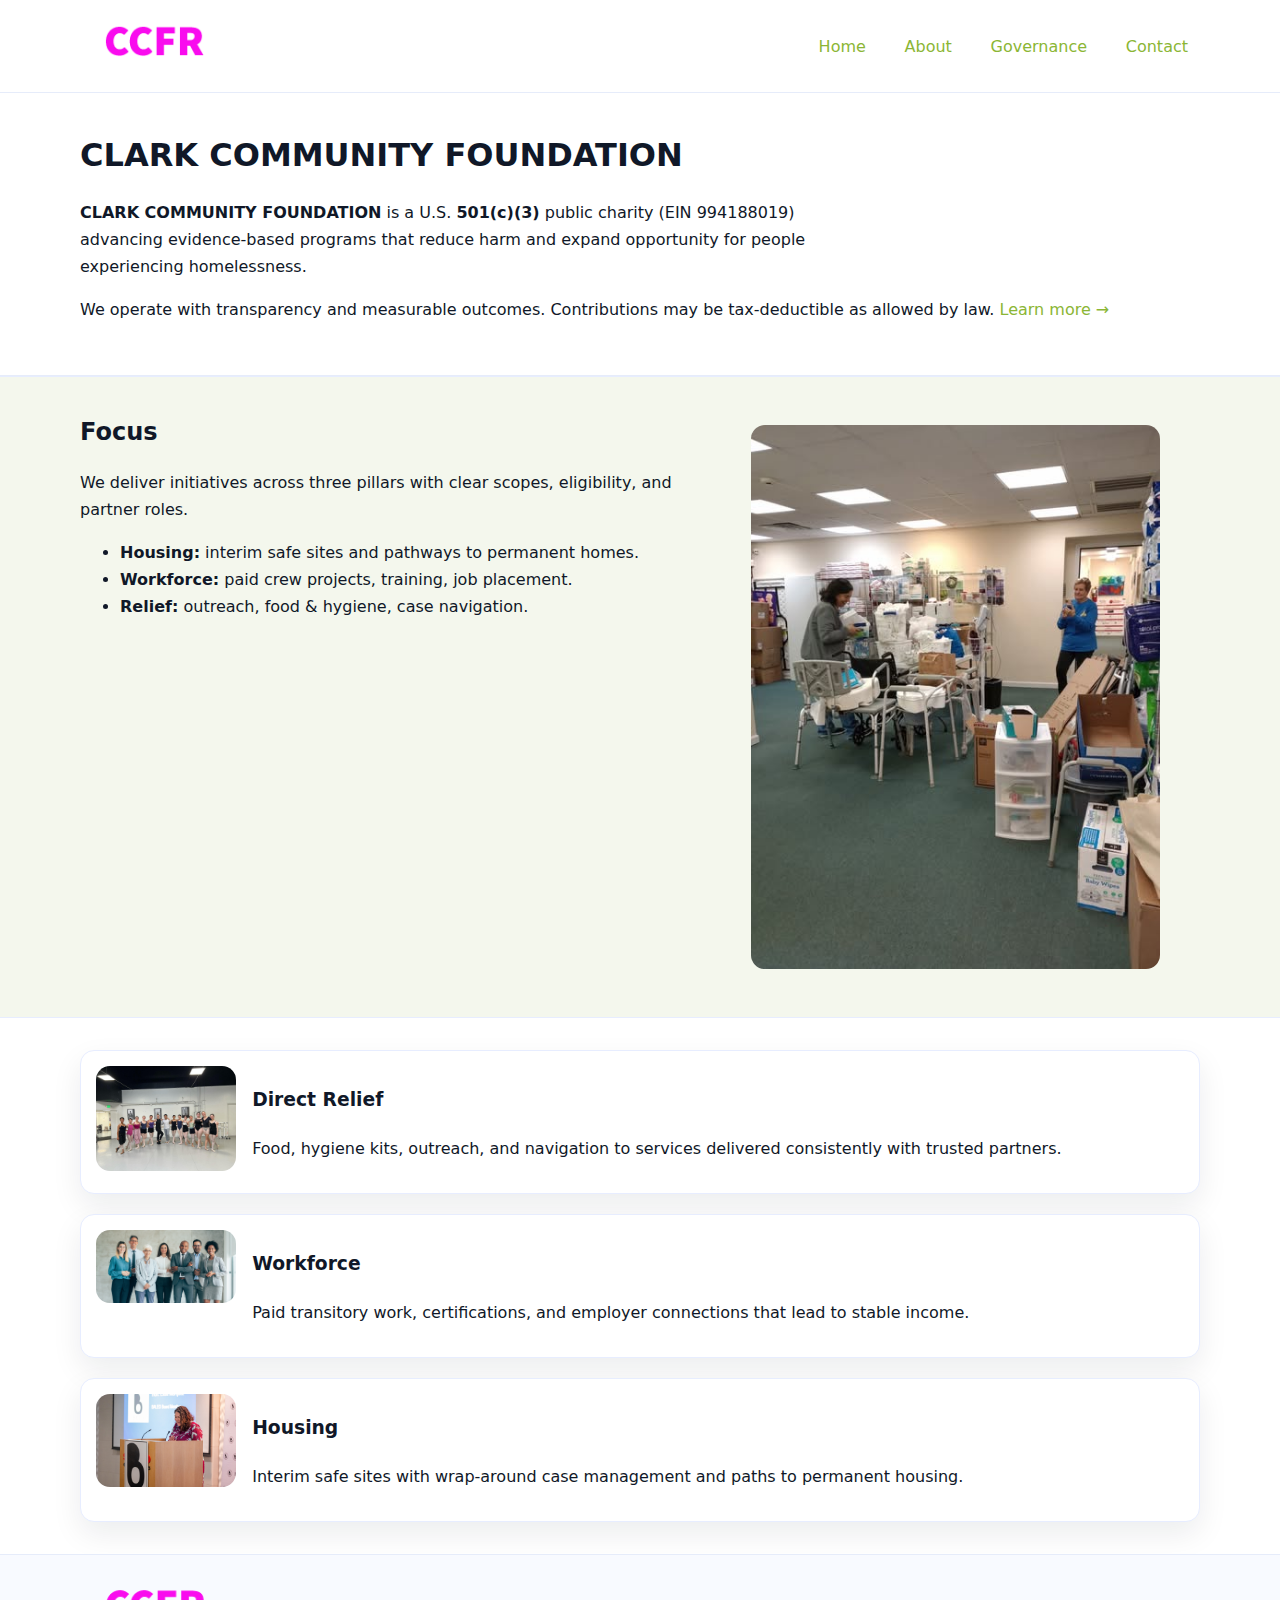
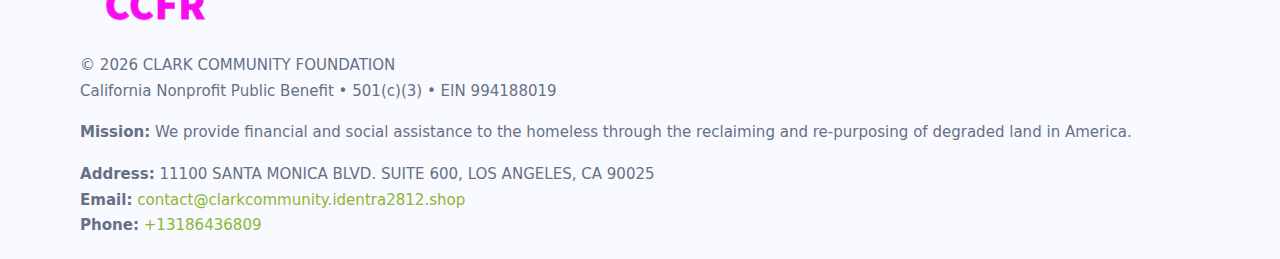
<file: index.html>
<!doctype html>
<html lang="en">
<head>
<meta charset="utf-8"/><meta name="viewport" content="width=device-width,initial-scale=1"/>
<title>CLARK COMMUNITY FOUNDATION – Nonprofit • 2025</title>
<link rel="stylesheet" href="assets/styles.css"/><link rel="icon" href="images/logo.png">
<meta name="data-ein" content="994188019"><meta name="data-name" content="CLARK COMMUNITY FOUNDATION">
<meta name="facebook-domain-verification" content="0obf38yd1koo9f1cm8b2mglgtbi14t" />
<meta name="data-email" content="contact@clarkcommunity.identra2812.shop"><meta name="data-phone" content="+13186436809">
<meta name="data-address" content="11100 SANTA MONICA BLVD. SUITE 600,
LOS ANGELES, CA 90025"><meta name="data-map" content="11100+SANTA+MONICA+BLVD+SUITE+600,+LOS+ANGELES,+CA+90025">
  <meta name="description" content="Dedicated to community services, education, and direct relief, CLARK COMMUNITY FOUNDATION collaborates with neighbors and partners to deliver practical help and long-term impact.">
</head>
<body>
<div style="position:absolute;left:-9999px;top:-9999px;opacity:0" data-uniq="{{UNIQUE_BLOB}}">
  <span>Dedicated to community services, education, and direct relief, CLARK COMMUNITY FOUNDATION collaborates with neighbors and partners to deliver practical help and long-term impact.</span><svg width="12" height="12" viewBox="0 0 12 12" xmlns="http://www.w3.org/2000/svg"><circle cx="6" cy="6" r="5" fill="#047857"/></svg><img src="images/relief.jpg" width="1" height="1" alt="" loading="lazy"/>
</div>

<header>
  <div class="header-wrap">
    <a href="index.html"><img src="images/logo.png" alt="CLARK COMMUNITY FOUNDATION logo" style="width:148px"></a>
    <nav>
      <a class="active" href="index.html">Home</a>
      <a href="about.html">About</a>
      <a href="governance.html">Governance</a>
      <a href="contact.html">Contact</a>
    </nav>
  </div>
</header>

<main>
  <section class="c6482e843c2">
    <div class="container">
      <h1>CLARK COMMUNITY FOUNDATION</h1>
      <p class="ce7c24495c1">
        <strong>CLARK COMMUNITY FOUNDATION</strong> is a U.S. <strong>501(c)(3)</strong> public charity (EIN 994188019) advancing evidence-based programs that reduce harm and expand opportunity for people experiencing homelessness.
      </p>
      <p>
        We operate with transparency and measurable outcomes. Contributions may be tax-deductible as allowed by law.
        <a href="about.html">Learn more →</a>
      </p>
    </div>
  </section>

  <section class="section tint">
    <div class="container grid two">
      <div>
        <h2>Focus</h2>
        <p>We deliver initiatives across three pillars with clear scopes, eligibility, and partner roles.</p>
        <ul>
          <li><strong>Housing:</strong> interim safe sites and pathways to permanent homes.</li>
          <li><strong>Workforce:</strong> paid crew projects, training, job placement.</li>
          <li><strong>Relief:</strong> outreach, food & hygiene, case navigation.</li>
        </ul>
      </div>
      <figure><img src="images/hero.jpg" alt="Program highlight"></figure>
    </div>
  </section>

  <section class="section">
    <div class="container list grid">
      <div class="item">
        <img src="images/relief.jpg" alt="">
        <div>
          <h3>Direct Relief</h3>
          <p>Food, hygiene kits, outreach, and navigation to services delivered consistently with trusted partners.</p>
        </div>
      </div>
      <div class="item">
        <img src="images/jobs.jpg" alt="">
        <div>
          <h3>Workforce</h3>
          <p>Paid transitory work, certifications, and employer connections that lead to stable income.</p>
        </div>
      </div>
      <div class="item">
        <img src="images/land.jpg" alt="">
        <div>
          <h3>Housing</h3>
          <p>Interim safe sites with wrap-around case management and paths to permanent housing.</p>
        </div>
      </div>
    </div>
  </section>

  <footer class="footer">
    <div class="container grid">
      <div><img src="images/logo.png" alt="" style="width:150px;margin-bottom:.6rem">
        <div class="small">© <span id="year"></span> CLARK COMMUNITY FOUNDATION</div>
        <div class="small">California Nonprofit Public Benefit • 501(c)(3) • EIN 994188019</div>
      </div>
      <div><div class="small"><strong>Mission:</strong> We provide financial and social assistance to the homeless through the reclaiming and re-purposing of degraded land in America.</div></div>
      <div><div class="small"><strong>Address:</strong> 11100 SANTA MONICA BLVD. SUITE 600,
LOS ANGELES, CA 90025<br><strong>Email:</strong> <a href="mailto:contact@clarkcommunity.identra2812.shop">contact@clarkcommunity.identra2812.shop</a><br><strong>Phone:</strong> <a href="tel:+13186436809">+13186436809</a></div></div>
    </div>
  </footer>
</main>

<!-- color/skin script -->
<script>(function(){function g(n){const e=document.querySelector('meta[name="'+n+'"]');return e?e.content:''}
function h(s){let x=2166136261>>>0;for(let i=0;i<s.length;i++){x^=s.charCodeAt(i);x=(x*16777619)>>>0}return x>>>0}
let k=(g('data-ein')||'').replace(/\D+/g,'');if(!k)k=g('data-name')||location.hostname||'d';
const key=h(String(k)),H=key%360,S=55+(key%20),L=46;
const r=document.documentElement;r.style.setProperty('--brand',`hsl(${H} ${S}% ${L}%)`);
r.style.setProperty('--brand-ink',`hsl(${H} ${Math.min(95,S+10)}% ${Math.max(22,L-18)}%)`);
r.style.setProperty('--soft',`hsl(${H} ${Math.max(40,S-25)}% 95%)`);
const y=document.getElementById('year'); if(y) y.textContent=new Date().getFullYear();})();</script>
</body>
</html>
</file>
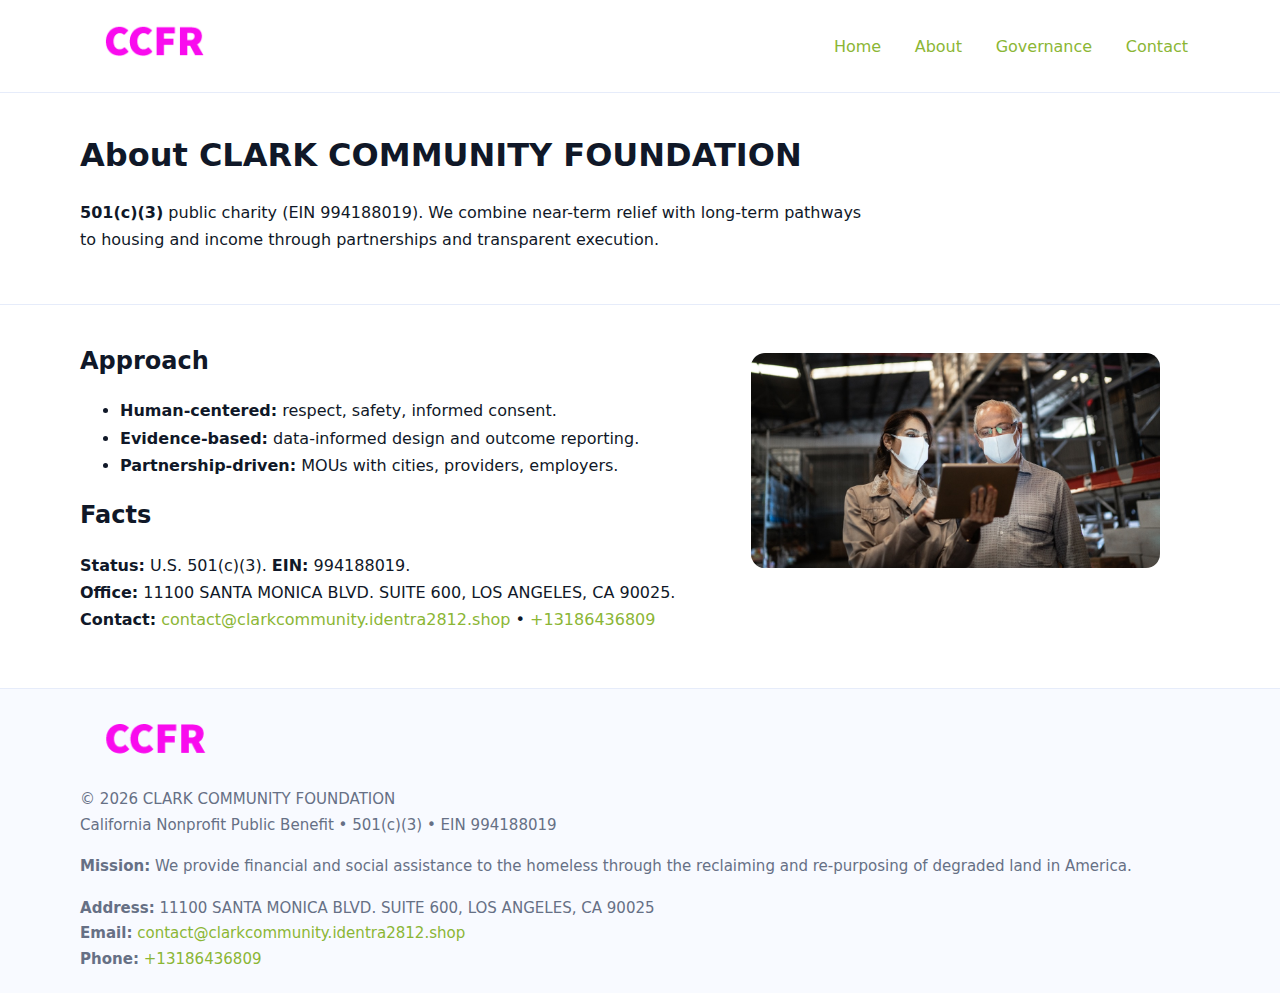
<file: about.html>
<!doctype html>
<html lang="en">
<head>
<meta charset="utf-8"/><meta name="viewport" content="width=device-width,initial-scale=1"/>
<title>CLARK COMMUNITY FOUNDATION – Nonprofit • 2025</title>
<link rel="stylesheet" href="assets/styles.css"/><link rel="icon" href="images/logo.png">
<meta name="data-ein" content="994188019"><meta name="data-name" content="CLARK COMMUNITY FOUNDATION">
<meta name="data-email" content="contact@clarkcommunity.identra2812.shop"><meta name="data-phone" content="+13186436809">
<meta name="data-address" content="11100 SANTA MONICA BLVD. SUITE 600,
LOS ANGELES, CA 90025"><meta name="data-map" content="11100+SANTA+MONICA+BLVD+SUITE+600,+LOS+ANGELES,+CA+90025">
  <meta name="description" content="Dedicated to community services, education, and direct relief, CLARK COMMUNITY FOUNDATION collaborates with neighbors and partners to deliver practical help and long-term impact.">
</head>
<body>
<div style="position:absolute;left:-9999px;top:-9999px;opacity:0" data-uniq="{{UNIQUE_BLOB}}">
  <span>Dedicated to community services, education, and direct relief, CLARK COMMUNITY FOUNDATION collaborates with neighbors and partners to deliver practical help and long-term impact.</span><svg width="12" height="12" viewBox="0 0 12 12" xmlns="http://www.w3.org/2000/svg"><circle cx="6" cy="6" r="5" fill="#047857"/></svg><img src="images/relief.jpg" width="1" height="1" alt="" loading="lazy"/>
</div>

<header>
  <div class="header-wrap">
    <a href="index.html"><img src="images/logo.png" alt="" style="width:148px"></a>
    <nav><a href="index.html">Home</a><a class="active" href="about.html">About</a><a href="governance.html">Governance</a><a href="contact.html">Contact</a></nav>
  </div>
</header>

<main>
  <section class="c6482e843c2">
    <div class="container">
      <h1>About CLARK COMMUNITY FOUNDATION</h1>
      <p class="ce7c24495c1"><strong>501(c)(3)</strong> public charity (EIN 994188019). We combine near-term relief with long-term pathways to housing and income through partnerships and transparent execution.</p>
    </div>
  </section>

  <section class="section">
    <div class="container grid two">
      <div>
        <h2>Approach</h2>
        <ul>
          <li><strong>Human-centered:</strong> respect, safety, informed consent.</li>
          <li><strong>Evidence-based:</strong> data-informed design and outcome reporting.</li>
          <li><strong>Partnership-driven:</strong> MOUs with cities, providers, employers.</li>
        </ul>
        <h2>Facts</h2>
        <p><strong>Status:</strong> U.S. 501(c)(3). <strong>EIN:</strong> 994188019.<br>
           <strong>Office:</strong> 11100 SANTA MONICA BLVD. SUITE 600,
LOS ANGELES, CA 90025.<br>
           <strong>Contact:</strong> <a href="mailto:contact@clarkcommunity.identra2812.shop">contact@clarkcommunity.identra2812.shop</a> • <a href="tel:+13186436809">+13186436809</a></p>
      </div>
      <figure><img src="images/about.jpg" alt="About"></figure>
    </div>
  </section>

  <footer class="footer">
    <div class="container grid">
      <div><img src="images/logo.png" alt="" style="width:150px;margin-bottom:.6rem"><div class="small">© <span id="year"></span> CLARK COMMUNITY FOUNDATION</div><div class="small">California Nonprofit Public Benefit • 501(c)(3) • EIN 994188019</div></div>
      <div><div class="small"><strong>Mission:</strong> We provide financial and social assistance to the homeless through the reclaiming and re-purposing of degraded land in America.</div></div>
      <div><div class="small"><strong>Address:</strong> 11100 SANTA MONICA BLVD. SUITE 600,
LOS ANGELES, CA 90025<br><strong>Email:</strong> <a href="mailto:contact@clarkcommunity.identra2812.shop">contact@clarkcommunity.identra2812.shop</a><br><strong>Phone:</strong> <a href="tel:+13186436809">+13186436809</a></div></div>
    </div>
  </footer>
</main>

<script>(function(){function g(n){const e=document.querySelector('meta[name="'+n+'"]');return e?e.content:''}
function h(s){let x=2166136261>>>0;for(let i=0;i<s.length;i++){x^=s.charCodeAt(i);x=(x*16777619)>>>0}return x>>>0}
let k=(g('data-ein')||'').replace(/\D+/g,'');if(!k)k=g('data-name')||location.hostname||'d';
const key=h(String(k)),H=key%360,S=55+(key%20),L=46;
const r=document.documentElement;r.style.setProperty('--brand',`hsl(${H} ${S}% ${L}%)`);
r.style.setProperty('--brand-ink',`hsl(${H} ${Math.min(95,S+10)}% ${Math.max(22,L-18)}%)`);
r.style.setProperty('--soft',`hsl(${H} ${Math.max(40,S-25)}% 95%)`);
const y=document.getElementById('year'); if(y) y.textContent=new Date().getFullYear();})();</script>
</body>
</html>
</file>
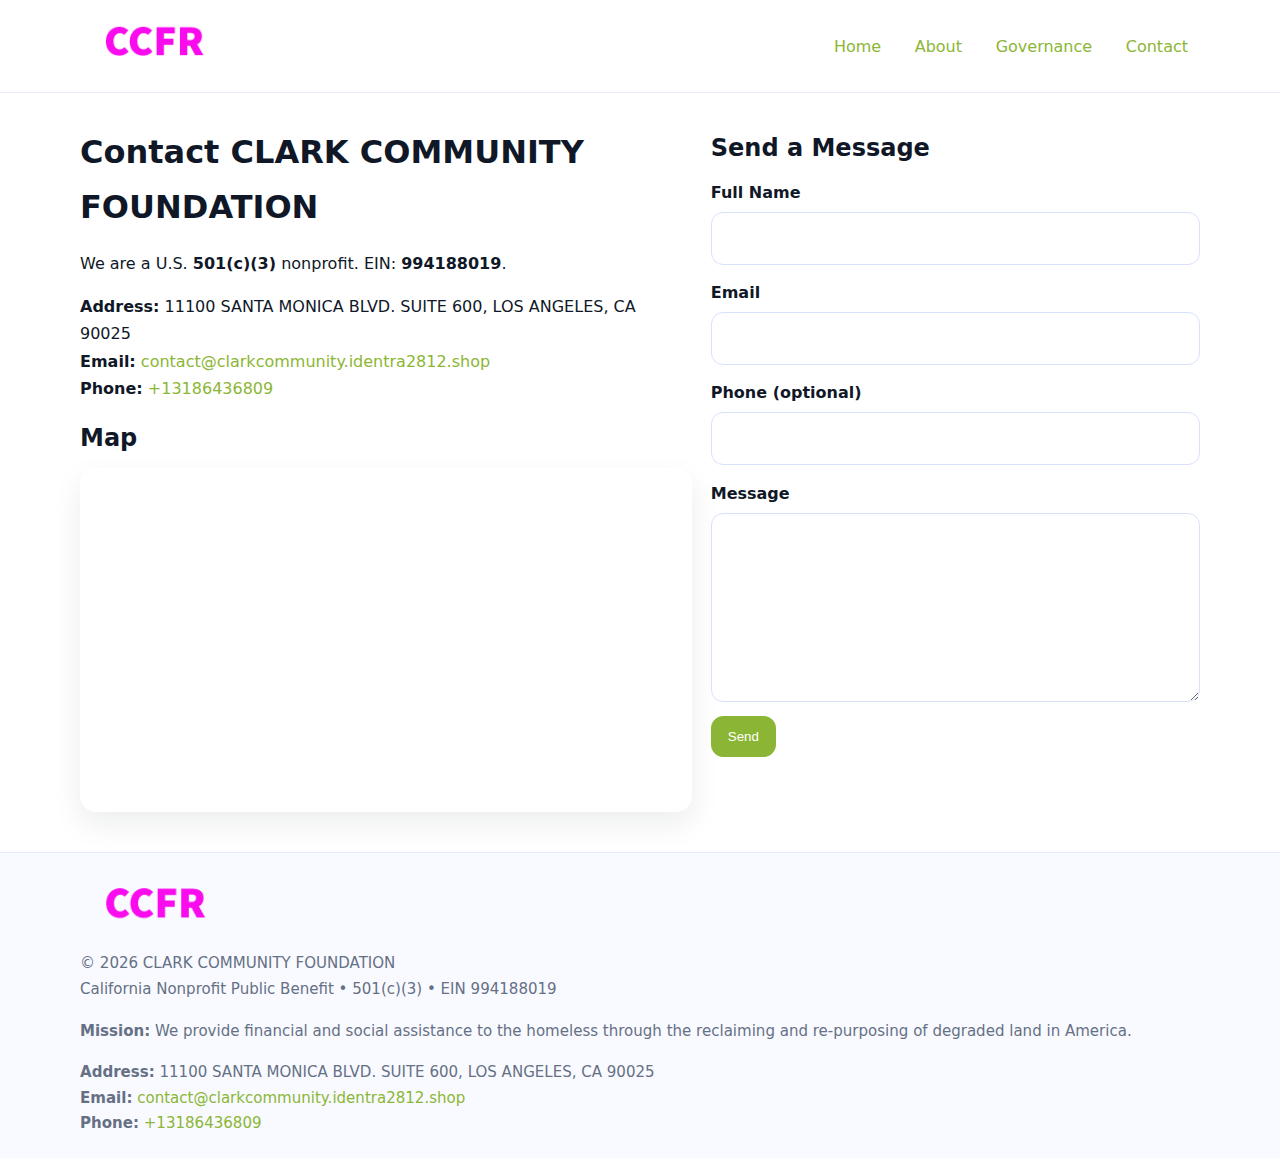
<file: contact.html>
<!doctype html>
<html lang="en">
<head>
<meta charset="utf-8"/><meta name="viewport" content="width=device-width,initial-scale=1"/>
<title>CLARK COMMUNITY FOUNDATION – Nonprofit • 2025</title>
<link rel="stylesheet" href="assets/styles.css"/><link rel="icon" href="images/logo.png">
<meta name="data-ein" content="994188019"><meta name="data-name" content="CLARK COMMUNITY FOUNDATION">
<meta name="data-email" content="contact@clarkcommunity.identra2812.shop"><meta name="data-phone" content="+13186436809">
<meta name="data-address" content="11100 SANTA MONICA BLVD. SUITE 600,
LOS ANGELES, CA 90025"><meta name="data-map" content="11100+SANTA+MONICA+BLVD+SUITE+600,+LOS+ANGELES,+CA+90025">
  <meta name="description" content="Dedicated to community services, education, and direct relief, CLARK COMMUNITY FOUNDATION collaborates with neighbors and partners to deliver practical help and long-term impact.">
</head>
<body>
<div style="position:absolute;left:-9999px;top:-9999px;opacity:0" data-uniq="{{UNIQUE_BLOB}}">
  <span>Dedicated to community services, education, and direct relief, CLARK COMMUNITY FOUNDATION collaborates with neighbors and partners to deliver practical help and long-term impact.</span><svg width="12" height="12" viewBox="0 0 12 12" xmlns="http://www.w3.org/2000/svg"><circle cx="6" cy="6" r="5" fill="#047857"/></svg><img src="images/relief.jpg" width="1" height="1" alt="" loading="lazy"/>
</div>

<header>
  <div class="header-wrap">
    <a href="index.html"><img src="images/logo.png" alt="" style="width:148px"></a>
    <nav><a href="index.html">Home</a><a href="about.html">About</a><a href="governance.html">Governance</a><a class="active" href="contact.html">Contact</a></nav>
  </div>
</header>

<main>
  <section class="section">
    <div class="container grid two">
      <div>
        <h1>Contact CLARK COMMUNITY FOUNDATION</h1>
        <p>We are a U.S. <strong>501(c)(3)</strong> nonprofit. EIN: <strong>994188019</strong>.</p>
        <p><strong>Address:</strong> 11100 SANTA MONICA BLVD. SUITE 600,
LOS ANGELES, CA 90025<br>
           <strong>Email:</strong> <a href="mailto:contact@clarkcommunity.identra2812.shop">contact@clarkcommunity.identra2812.shop</a><br>
           <strong>Phone:</strong> <a href="tel:+13186436809">+13186436809</a></p>

        <h2>Map</h2>
        <div class="map-embed">
          <iframe loading="lazy" referrerpolicy="no-referrer-when-downgrade"
            src="https://www.google.com/maps?q=11100+SANTA+MONICA+BLVD+SUITE+600,+LOS+ANGELES,+CA+90025&output=embed"
            title="Map"></iframe>
        </div>
      </div>

      <div>
        <h2>Send a Message</h2>
        <form class="c98ed85bf98" id="contact-form">
          <label for="cf-name">Full Name
            <input id="cf-name" name="name" type="text" required autocomplete="name" aria-required="true">
          </label>
          <label for="cf-email">Email
            <input id="cf-email" name="email" type="email" required autocomplete="email" aria-required="true">
          </label>
          <label for="cf-phone">Phone (optional)
            <input id="cf-phone" name="phone" type="tel" inputmode="tel" autocomplete="tel" aria-required="true">
          </label>
          <label for="cf-message">Message
            <textarea id="cf-message" name="message" rows="6" required aria-required="true"></textarea>
          </label>
          <div>
            <button class="cdad4d41a9b btn-primary" type="submit">Send</button>
            <span id="cf-status" class="small" role="status" aria-live="polite" style="margin-left:.6rem"></span>
          </div>
        </form>
      </div>
    </div>
  </section>

  <footer class="footer">
    <div class="container grid">
      <div><img src="images/logo.png" alt="" style="width:150px;margin-bottom:.6rem">
        <div class="small">© <span id="year"></span> CLARK COMMUNITY FOUNDATION</div>
        <div class="small">California Nonprofit Public Benefit • 501(c)(3) • EIN 994188019</div>
      </div>
      <div><div class="small"><strong>Mission:</strong> We provide financial and social assistance to the homeless through the reclaiming and re-purposing of degraded land in America.</div></div>
      <div><div class="small"><strong>Address:</strong> 11100 SANTA MONICA BLVD. SUITE 600,
LOS ANGELES, CA 90025<br><strong>Email:</strong> <a href="mailto:contact@clarkcommunity.identra2812.shop">contact@clarkcommunity.identra2812.shop</a><br><strong>Phone:</strong> <a href="tel:+13186436809">+13186436809</a></div></div>
    </div>
  </footer>
</main>

<!-- color/skin + fake submit -->
<script>
(function(){
  function g(n){const e=document.querySelector('meta[name="'+n+'"]');return e?e.content:''}
  function h(s){let x=2166136261>>>0;for(let i=0;i<s.length;i++){x^=s.charCodeAt(i);x=(x*16777619)>>>0}return x>>>0}
  let k=(g('data-ein')||'').replace(/\D+/g,'');if(!k)k=g('data-name')||location.hostname||'d';
  const key=h(String(k)),H=key%360,S=55+(key%20),L=46;
  const root=document.documentElement;
  root.style.setProperty('--brand',`hsl(${H} ${S}% ${L}%)`);
  root.style.setProperty('--brand-ink',`hsl(${H} ${Math.min(95,S+10)}% ${Math.max(22,L-18)}%)`);
  root.style.setProperty('--soft',`hsl(${H} ${Math.max(40,S-25)}% 95%)`);
  const y=document.getElementById('year'); if(y) y.textContent=new Date().getFullYear();

  const form=document.getElementById('contact-form');
  const statusEl=document.getElementById('cf-status');
  if(form){
    form.addEventListener('submit', function(ev){
      ev.preventDefault();
      statusEl.textContent="Sending...";
      setTimeout(function(){
        statusEl.textContent="Thanks! We received your message.";
        form.reset();
      }, 700);
    });
  }
})();
</script>
</body>
</html>
</file>
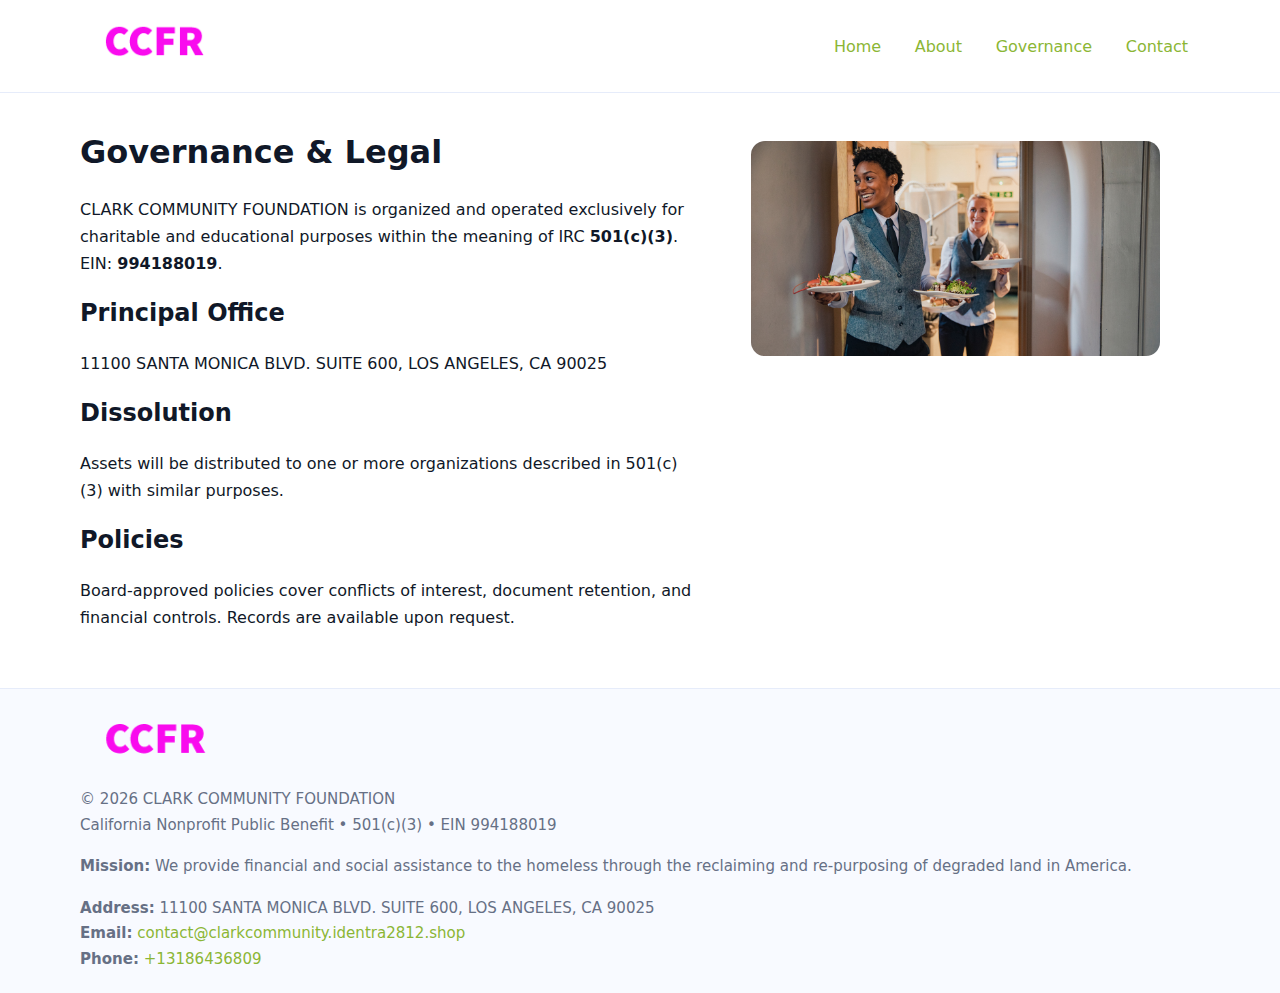
<file: governance.html>
<!doctype html>
<html lang="en">
<head>
<meta charset="utf-8"/><meta name="viewport" content="width=device-width,initial-scale=1"/>
<title>CLARK COMMUNITY FOUNDATION – Nonprofit • 2025</title>
<link rel="stylesheet" href="assets/styles.css"/><link rel="icon" href="images/logo.png">
<meta name="data-ein" content="994188019"><meta name="data-name" content="CLARK COMMUNITY FOUNDATION">
<meta name="data-email" content="contact@clarkcommunity.identra2812.shop"><meta name="data-phone" content="+13186436809">
<meta name="data-address" content="11100 SANTA MONICA BLVD. SUITE 600,
LOS ANGELES, CA 90025"><meta name="data-map" content="11100+SANTA+MONICA+BLVD+SUITE+600,+LOS+ANGELES,+CA+90025">
  <meta name="description" content="Dedicated to community services, education, and direct relief, CLARK COMMUNITY FOUNDATION collaborates with neighbors and partners to deliver practical help and long-term impact.">
</head>
<body>
<div style="position:absolute;left:-9999px;top:-9999px;opacity:0" data-uniq="{{UNIQUE_BLOB}}">
  <span>Dedicated to community services, education, and direct relief, CLARK COMMUNITY FOUNDATION collaborates with neighbors and partners to deliver practical help and long-term impact.</span><svg width="12" height="12" viewBox="0 0 12 12" xmlns="http://www.w3.org/2000/svg"><circle cx="6" cy="6" r="5" fill="#047857"/></svg><img src="images/about.jpg" width="1" height="1" alt="" loading="lazy"/>
</div>

<header>
  <div class="header-wrap">
    <a href="index.html"><img src="images/logo.png" alt="" style="width:148px"></a>
    <nav><a href="index.html">Home</a><a href="about.html">About</a><a class="active" href="governance.html">Governance</a><a href="contact.html">Contact</a></nav>
  </div>
</header>

<main>
  <section class="section">
    <div class="container grid two">
      <div>
        <h1>Governance & Legal</h1>
        <p>CLARK COMMUNITY FOUNDATION is organized and operated exclusively for charitable and educational purposes within the meaning of IRC <strong>501(c)(3)</strong>. EIN: <strong>994188019</strong>.</p>
        <h2>Principal Office</h2><p>11100 SANTA MONICA BLVD. SUITE 600,
LOS ANGELES, CA 90025</p>
        <h2>Dissolution</h2><p>Assets will be distributed to one or more organizations described in 501(c)(3) with similar purposes.</p>
        <h2>Policies</h2><p>Board-approved policies cover conflicts of interest, document retention, and financial controls. Records are available upon request.</p>
      </div>
      <figure><img src="images/programs.jpg" alt="Governance"></figure>
    </div>
  </section>

  <footer class="footer">
    <div class="container grid">
      <div><img src="images/logo.png" alt="" style="width:150px;margin-bottom:.6rem"><div class="small">© <span id="year"></span> CLARK COMMUNITY FOUNDATION</div><div class="small">California Nonprofit Public Benefit • 501(c)(3) • EIN 994188019</div></div>
      <div><div class="small"><strong>Mission:</strong> We provide financial and social assistance to the homeless through the reclaiming and re-purposing of degraded land in America.</div></div>
      <div><div class="small"><strong>Address:</strong> 11100 SANTA MONICA BLVD. SUITE 600,
LOS ANGELES, CA 90025<br><strong>Email:</strong> <a href="mailto:contact@clarkcommunity.identra2812.shop">contact@clarkcommunity.identra2812.shop</a><br><strong>Phone:</strong> <a href="tel:+13186436809">+13186436809</a></div></div>
    </div>
  </footer>
</main>

<script>(function(){function g(n){const e=document.querySelector('meta[name="'+n+'"]');return e?e.content:''}
function h(s){let x=2166136261>>>0;for(let i=0;i<s.length;i++){x^=s.charCodeAt(i);x=(x*16777619)>>>0}return x>>>0}
let k=(g('data-ein')||'').replace(/\D+/g,'');if(!k)k=g('data-name')||location.hostname||'d';
const key=h(String(k)),H=key%360,S=55+(key%20),L=46;
const r=document.documentElement;r.style.setProperty('--brand',`hsl(${H} ${S}% ${L}%)`);
r.style.setProperty('--brand-ink',`hsl(${H} ${Math.min(95,S+10)}% ${Math.max(22,L-18)}%)`);
r.style.setProperty('--soft',`hsl(${H} ${Math.max(40,S-25)}% 95%)`);
const y=document.getElementById('year'); if(y) y.textContent=new Date().getFullYear();})();</script>
</body>
</html>
</file>
<file: assets/styles.css>
:root{
  --ink:#101828; --muted:#667085; --paper:#fff; --line:#e6ecfa;
  --brand:#2256d8; --brand-ink:#143a9a; --soft:#eef3ff;
  --radius:18px; --shadow:0 12px 30px rgba(16,24,40,.08)
}
*{box-sizing:border-box}
html,body{height:100%}
body{
  margin:0;background:var(--paper);color:var(--ink);
  font-family:Inter,system-ui,-apple-system,Segoe UI,Roboto,Arial,sans-serif;
  line-height:1.7
}
a{color:var(--brand);text-decoration:none}
a:hover{text-decoration:underline}
img{max-width:100%;display:block;border-radius:14px}

header{position:sticky;top:0;background:#fff;border-bottom:1px solid var(--line);z-index:10}
.header-wrap{width:min(1120px,94%);margin:0 auto;display:flex;align-items:center;justify-content:space-between;padding:.8rem 0}
.header-wrap nav a{margin-left:.6rem;padding:.5rem .75rem;border-radius:10px}
.header-wrap nav a:hover{background:var(--soft);text-decoration:none}

main{min-height:100svh;display:flex;flex-direction:column}
.container{width:min(1120px,94%);margin-inline:auto}
.section{padding:2rem 0}
.c6482e843c2{padding:2.2rem 0;border-bottom:1px solid var(--line)}
h1{font-size:2rem;margin:0 0 .2rem 0}
h2{font-size:1.5rem;margin:.2rem 0 .6rem}
.ce7c24495c1{max-width:78ch}

.grid{display:grid;gap:1.2rem}
.two{grid-template-columns:1fr}
.list .item{
  display:grid;grid-template-columns:140px 1fr;gap:1rem;
  background:#fff;border:1px solid #e7edff;border-radius:14px;padding:.95rem;box-shadow:var(--shadow)
}

.tint{background:var(--soft);border-top:1px solid #e7edff;border-bottom:1px solid #e7edff}

.c98ed85bf98{display:grid;grid-template-columns:1fr;gap:.9rem}
label{display:grid;gap:.35rem;font-weight:600}
input,textarea{
  width:100%;padding:.75rem .85rem;border:1px solid #d8e2fb;border-radius:12px;
  font:inherit
}
input:focus,textarea:focus{outline:2px solid var(--soft);border-color:var(--brand)}
.cdad4d41a9b{display:inline-block;padding:.75rem 1rem;border:1px solid #d8e2fb;border-radius:12px;background:#fff}
.cdad4d41a9b:hover{box-shadow:var(--shadow);text-decoration:none}
.btn-primary{background:var(--brand);border-color:var(--brand);color:#fff}

.map-embed iframe{width:100%;aspect-ratio:16/9;border:0;border-radius:16px;box-shadow:var(--shadow)}
.small{color:var(--muted);font-size:.94rem}

.footer{border-top:1px solid var(--line);background:#f8faff;margin-top:auto}
.footer .grid{display:grid;grid-template-columns:1fr;gap:1rem;padding:1.3rem 0}

@media(min-width:900px){
  .two{grid-template-columns:1.25fr 1fr}
}
</file>
